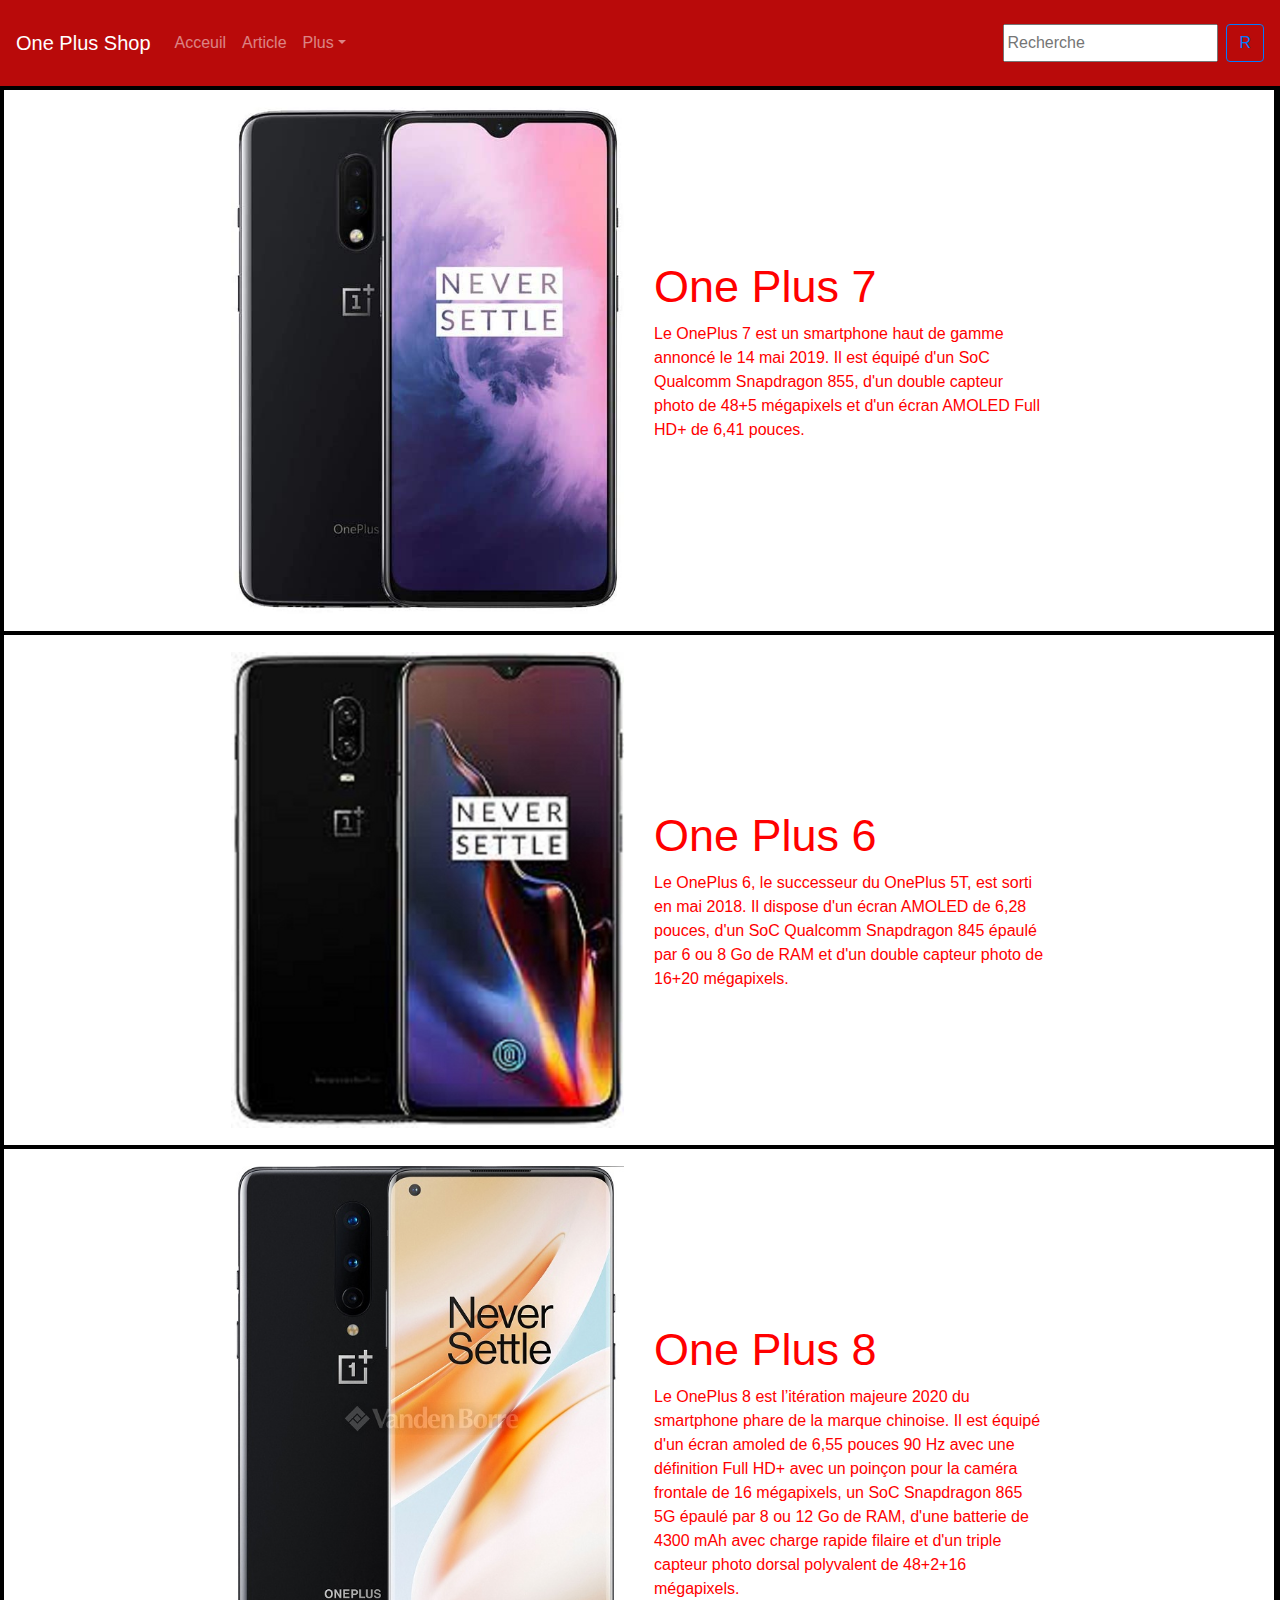
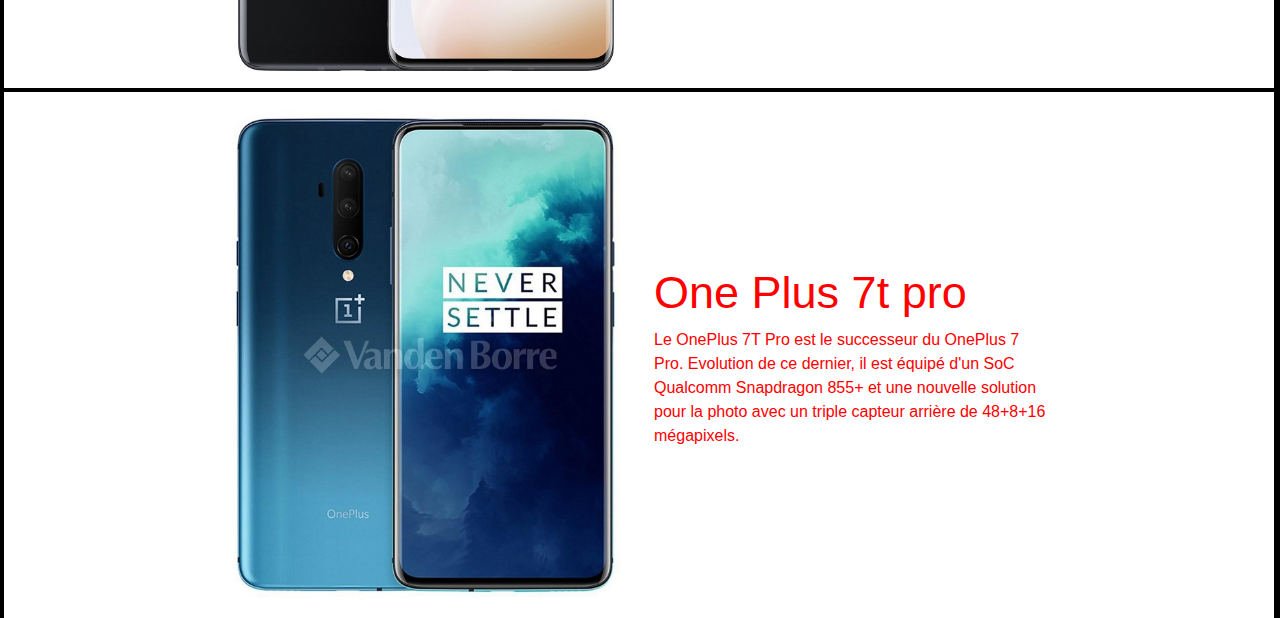
<file: index.html>
<html>
    <head>
        <meta charset="UTF-8">
        <meta name="viewport" content="width=device-width, initial-scale=1.0">
        <link rel="stylesheet" href="style/bootstrap.min.css">
        <link rel="stylesheet" href="style/style.css">
        <!-- Bootstrap aloha vao Jquery -->
        <title>Acceuil</title>
    </head>
    <body class="" style="background:rgb(0, 0, 0)">
            <nav class="navbar navbar-expand-md navbar-dark">
                    <a href="index.html" class="navbar-brand">One Plus Shop</a>
                    <button type="button" class="navbar-toggler" data-toggle="collapse" data-target="#responsive">
                        <span class="navbar-toggler-icon"></span>
                    </button>
                    <div class="collapse navbar-collapse" id="responsive">
                        <ul class="navbar-nav mr-auto">
                                <li class="nav-item">
                                    <a href="index.html" class="nav-link">Acceuil</a>
                                </li>
                                <li class="nav-item">
                                    <a href="page/arcticle.html" class="nav-link">Article</a>
                                </li>
                                <li class="nav-item dropdown">
                                    <!-- creer un dropdown avec une petite fleche -->
                                    <a href="" class="nav-link dropdown-toggle" data-toggle = "dropdown">Plus</a>
                                    <div class="dropdown-menu">
                                        <a href="page/formulaire.html" class="dropdown-item">Enregistrer vous</a>
                                        <a href="page/info.html" class="dropdown-item">A propos</a>
                                    </div>
                                </li>
                        </ul>
                                <form action="" classe="form-inline">
                                    <div class="input-group">
                                        <input type="text" name="" id="" class="form-controle mr-2 mt-3" placeholder="Recherche">
                                        <button class="btn btn-outline-primary mt-3">R</button>
                                    </div>
                                </form>
                    </div>
            </nav>
            <div class="container-fluid ml-1 mt-1" >
                <div class="presentation row">
                    <div class="container col-md-1 col-lg-2 titre-produit"></div>
                    <div class="col-md-5 col-sm-6 col-lg-4 pt-1 mt-2 mb-2 pb-1 img-content">
                            <img src="img/oneplus-7.jpg" alt="" width="100%" height="100%">
                    </div>
                    <div class="col-md-5 col-sm-6 col-lg-4 text-ad pt-1 mt-1 mb-2 pb-1 txt-content" >
                        <p class="txt"> <h1 class="oneplus-name">One Plus 7</h1>
                        <p>Le OnePlus 7 est un smartphone haut de gamme annoncé le 14 mai 2019.
                             Il est équipé d'un SoC Qualcomm Snapdragon 855,
                              d'un double capteur photo de 48+5 mégapixels et d'un écran AMOLED Full HD+ de 6,41 pouces.</p>
                        </p>
                    </div>
                    <div class=" col-lg-2 col-md-1"></div>
                </div>
            </div>
            <div class="container-fluid ml-1 mt-1" >
                <div class="presentation row">
                    <div class="container col-md-1 col-lg-2 titre-produit"></div>
                    <div class="col-md-5 col-sm-6 col-lg-4 pt-1 mt-2 mb-2 pb-1 img-content">
                            <img src="img/oneplus-6.jpg" alt="" width="100%" height="100%">
                    </div>
                    <div class="col-md-5 col-sm-6 col-lg-4 text-ad pt-1 mt-2 mb-2 pb-1 txt-content" style="">
                        <p class="txt"> <h1 class="oneplus-name">One Plus 6</h1>
                        <p>Le OnePlus 6, le successeur du OnePlus 5T, est sorti en mai 2018.
                             Il dispose d'un écran AMOLED de 6,28 pouces,
                              d'un SoC Qualcomm Snapdragon 845 épaulé par 6 ou 8 Go de RAM et d'un double
                               capteur photo de 16+20 mégapixels.</p>
                        </p>
                    </div>
                    <div class=" col-lg-2 col-md-1"></div>
                </div>
            </div>
            <div class="container-fluid ml-1 mt-1" >
                <div class="presentation row">
                    <div class="container col-md-1 col-lg-2 titre-produit"></div>
                    <div class="col-md-5 col-sm-6 col-lg-4 pt-1 mt-2 mb-2 pb-1 img-content">
                            <img src="img/oneplus-8.jpg" alt="" width="100%" height="100%">
                    </div>
                    <div class="col-md-5 col-sm-6 col-lg-4 text-ad pt-1 mt-2 mb-2 pb-1 txt-content" style="">
                        <p class="txt"> <h1 class="oneplus-name">One Plus 8</h1>
                        <p>Le OnePlus 8 est l’itération majeure 2020 du smartphone phare de la marque chinoise. 
                            Il est équipé d'un écran amoled de 6,55 pouces 90 Hz avec une définition Full HD+ avec un poinçon pour
                             la caméra frontale de 16 mégapixels, un SoC Snapdragon 865 5G épaulé par 8 ou 12 Go de RAM,
                              d'une batterie de 4300 mAh avec charge rapide filaire et d'un triple capteur photo dorsal 
                              polyvalent de 48+2+16 mégapixels.</p>
                        </p>
                    </div>
                    <div class=" col-lg-2 col-md-1"></div>
                </div>
            </div>
            <div class="container-fluid ml-1 mt-1" >
                <div class="presentation row">
                    <div class="container col-md-1 col-lg-2 titre-produit"></div>
                    <div class="col-md-5 col-sm-6 col-lg-4 pt-1 mt-2 mb-2 pb-1 img-content">
                            <img src="img/oneplus_7t-pro.jpg" alt="" width="100%" height="100%">
                    </div>
                    <div class="col-md-5 col-sm-6 col-lg-4 text-ad pt-1 mt-2 mb-2 pb-1 txt-content" style="">
                        <p class="txt"> <h1 class="oneplus-name">One Plus 7t pro</h1>
                        <p>Le OnePlus 7T Pro est le successeur du OnePlus 7 Pro.
                             Evolution de ce dernier, il est équipé d'un SoC Qualcomm Snapdragon 855+ et une nouvelle
                              solution pour la photo avec un triple capteur arrière de 48+8+16 mégapixels.</p>
                        </p>
                    </div>
                    <div class=" col-lg-2 col-md-1"></div>
                </div>
            </div>
        <script src="js/jquery-3.5.1.min.js"></script>
        <script src="js/jquery-3.5.1.min.js"></script>
        <script src="js/bootstrap.min.js"></script>
    </body>
</html>
</file>
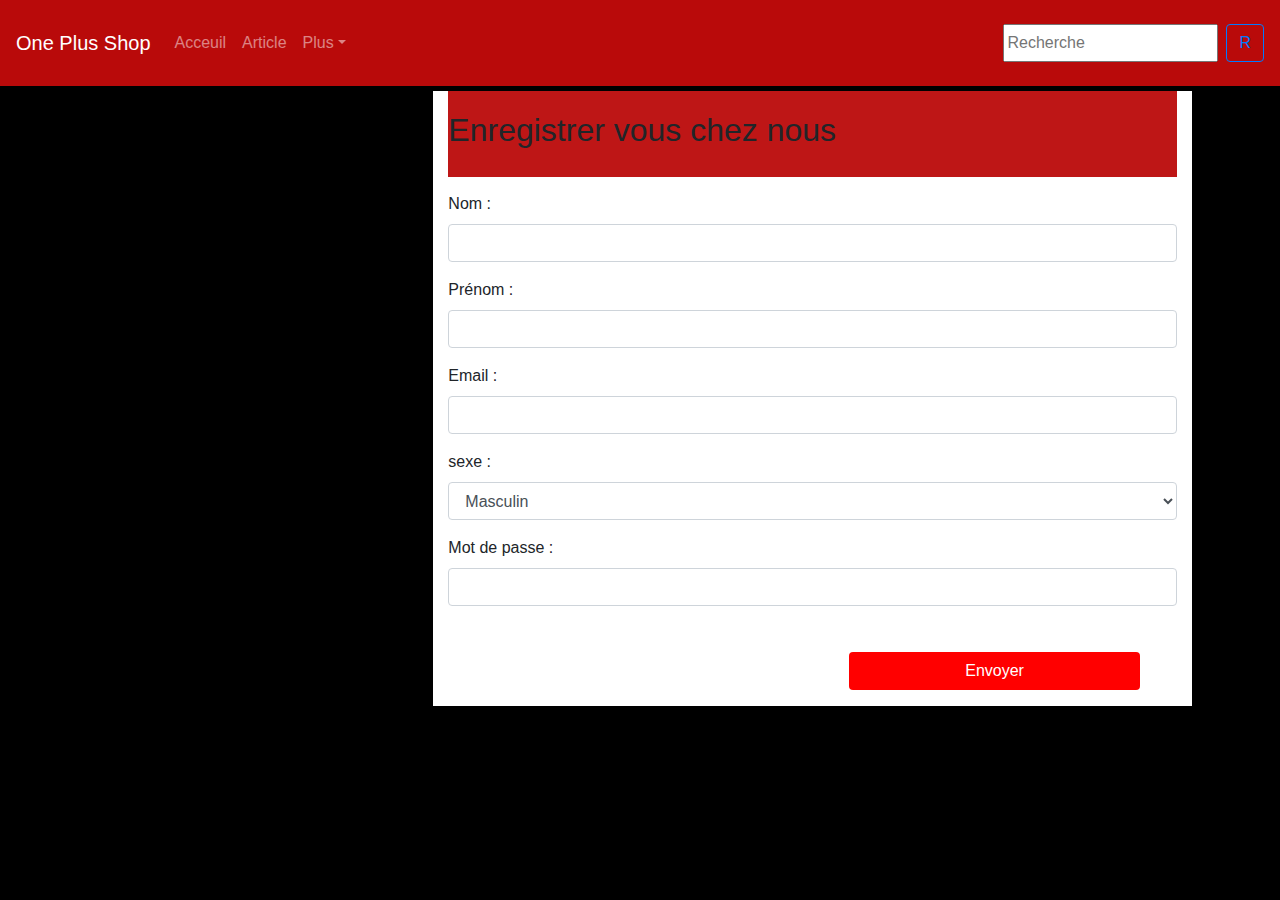
<file: page/formulaire.html>
<html>
    <head>
        <meta charset="UTF-8">
        <meta name="viewport" content="width=device-width, initial-scale=1.0">
        <link rel="stylesheet" href="../style/bootstrap.min.css">
        <link rel="stylesheet" href="../style/style.css">
        <!-- Bootstrap aloha vao Jquery -->
        <title>Informations</title>
    </head>
    <body class="" style="background:rgb(0, 0, 0)">
            <nav class="navbar navbar-expand-md navbar-dark" style="">
                    <a href="../index.html" class="navbar-brand">One Plus Shop</a>
                    <button type="button" class="navbar-toggler" data-toggle="collapse" data-target="#responsive">
                        <span class="navbar-toggler-icon"></span>
                    </button>
                    <div class="collapse navbar-collapse" id="responsive">
                        <ul class="navbar-nav mr-auto">
                                <li class="nav-item">
                                    <a href="../index.html" class="nav-link">Acceuil</a>
                                </li>
                                <li class="nav-item">
                                    <a href="article.html" class="nav-link">Article</a>
                                </li>
                                <li class="nav-item dropdown">
                                    <!-- creer un dropdown avec une petite fleche -->
                                    <a href="" class="nav-link dropdown-toggle" data-toggle = "dropdown">Plus</a>
                                    <div class="dropdown-menu">
                                        <a href="formulaire.html" class="dropdown-item">Enregistrer vous</a>
                                        <a href="info.html" class="dropdown-item">A propos</a>
                                    </div>
                                </li>
                        </ul>
                                <form action="" classe="form-inline">
                                    <div class="input-group">
                                        <input type="text" name="" id="" class="form-controle mr-2 mt-3" placeholder="Recherche">
                                        <button class="btn btn-outline-primary mt-3">R</button>
                                    </div>
                                </form>
                    </div>
            </nav>
            <div class="container-fluid mt-15">
                <div class="row">
                    <div class="col-sm-2 col-md-4"></div>
                    <div class="col-sm-8 col-md-7 formul">
                    <div class="titre-form">
                        <h2>Enregistrer vous chez nous</h2>
                    </div>
                    <form action="" class="mt-9">
                            <div class="form-group">
                                <label for="">Nom :</label>
                                <!-- class ="form-control" met des espacement sur input -->
                                <input type="text" name="" class="form-control">
                            </div>
                            <div class="form-group">
                                    <label for="">Prénom :</label>
                                    <input type="text" name="" id="" class="form-control">
                            </div>
                            <div class="form-group">
                                    <label for="">Email :</label>
                                    <input type="email" name="" id="" class="form-control">
                            </div>
                            <div class="form-group">
                                    <label for="">sexe :</label>
                                    <select name="" id="" class="form-control">
                                        <option value="Masculin">Masculin</option>
                                        <option value="Feminin">Feminin</option>
                                    </select>
                            </div>
                            <div class="form-group">
                                    <label for="">Mot de passe :</label>
                                    <input type="password" name="" id="" class="form-control">
                            </div>
                            <!-- outline == exterieur   |||     btn == tous ensembble -->
                            <!-- <button class="btn annuler"type="button">Annuler</button> -->
                            <button class="btn sauvegarde" type="button">Envoyer</button>
                    </form>
                    </div>
                    <div class="col-md-1"></div>
                </div>
            </div>
        <script src="../js/jquery-3.5.1.min.js"></script>
        <script src="../js/jquery-3.5.1.min.js"></script>
        <script src="../js/bootstrap.min.js"></script>
    </body>
</html>
</file>
<file: style/style.css>
.formul{
    background-color: white;
    margin-top: 5px;
}
.presentation {
    background-color: rgb(255, 255, 255);
    padding-top: 5px;
    padding-bottom: 5px;
    margin-right: 0.0px;
    width:100%;
    /* height: 500px; */
}
.txt-content{
    color:rgb(255, 0, 0);
    border-radius: 8px;
    background-color: rgb(255, 255, 255);
    /* width: 99%; */
}
.txt-content:hover{
    color:rgb(255, 255, 255);
    border-radius: 8px;
    background-color: rgb(185, 10, 10);
}
.txt{
    margin-top: 40%;
    margin-bottom: 20%;
}
.titre-produit{
    color: rgb(190, 22, 22);
    padding-top: 1%;
}
.titre-form{
    padding-top: 20px;
    padding-bottom: 20px;
    margin-bottom: 15px; 
    background-color: rgb(190, 22, 22) ;
    padding-right: 10px;
    padding-left: -10px;
}
.oneplus-name{
    font-size: 45px;
    font: bolde;
}
.navbar{
    background:rgb(185, 10, 10);
}
body{
    margin-right: -20px;
}
nav{
    margin-right: 20px;
}
/* bouttons */
.sauvegarde{
    color:rgb(255, 255, 255);
    background:red;
    margin-top: 30px;
    margin-right: 5%;
    margin-left : 55%;
    width: 40%;
}
.sauvegarde:hover{
    color: black;
    background: rgb(12, 128, 12);
}
.annuler{
    color:black;
    background: white;
    margin-top: 30px;
    margin-right: 5%;
    margin-left : 5%;
    width: 40%;
}
.annuler:hover{
    color:rgb(255, 255, 255);
    background:red;
}
</file>
